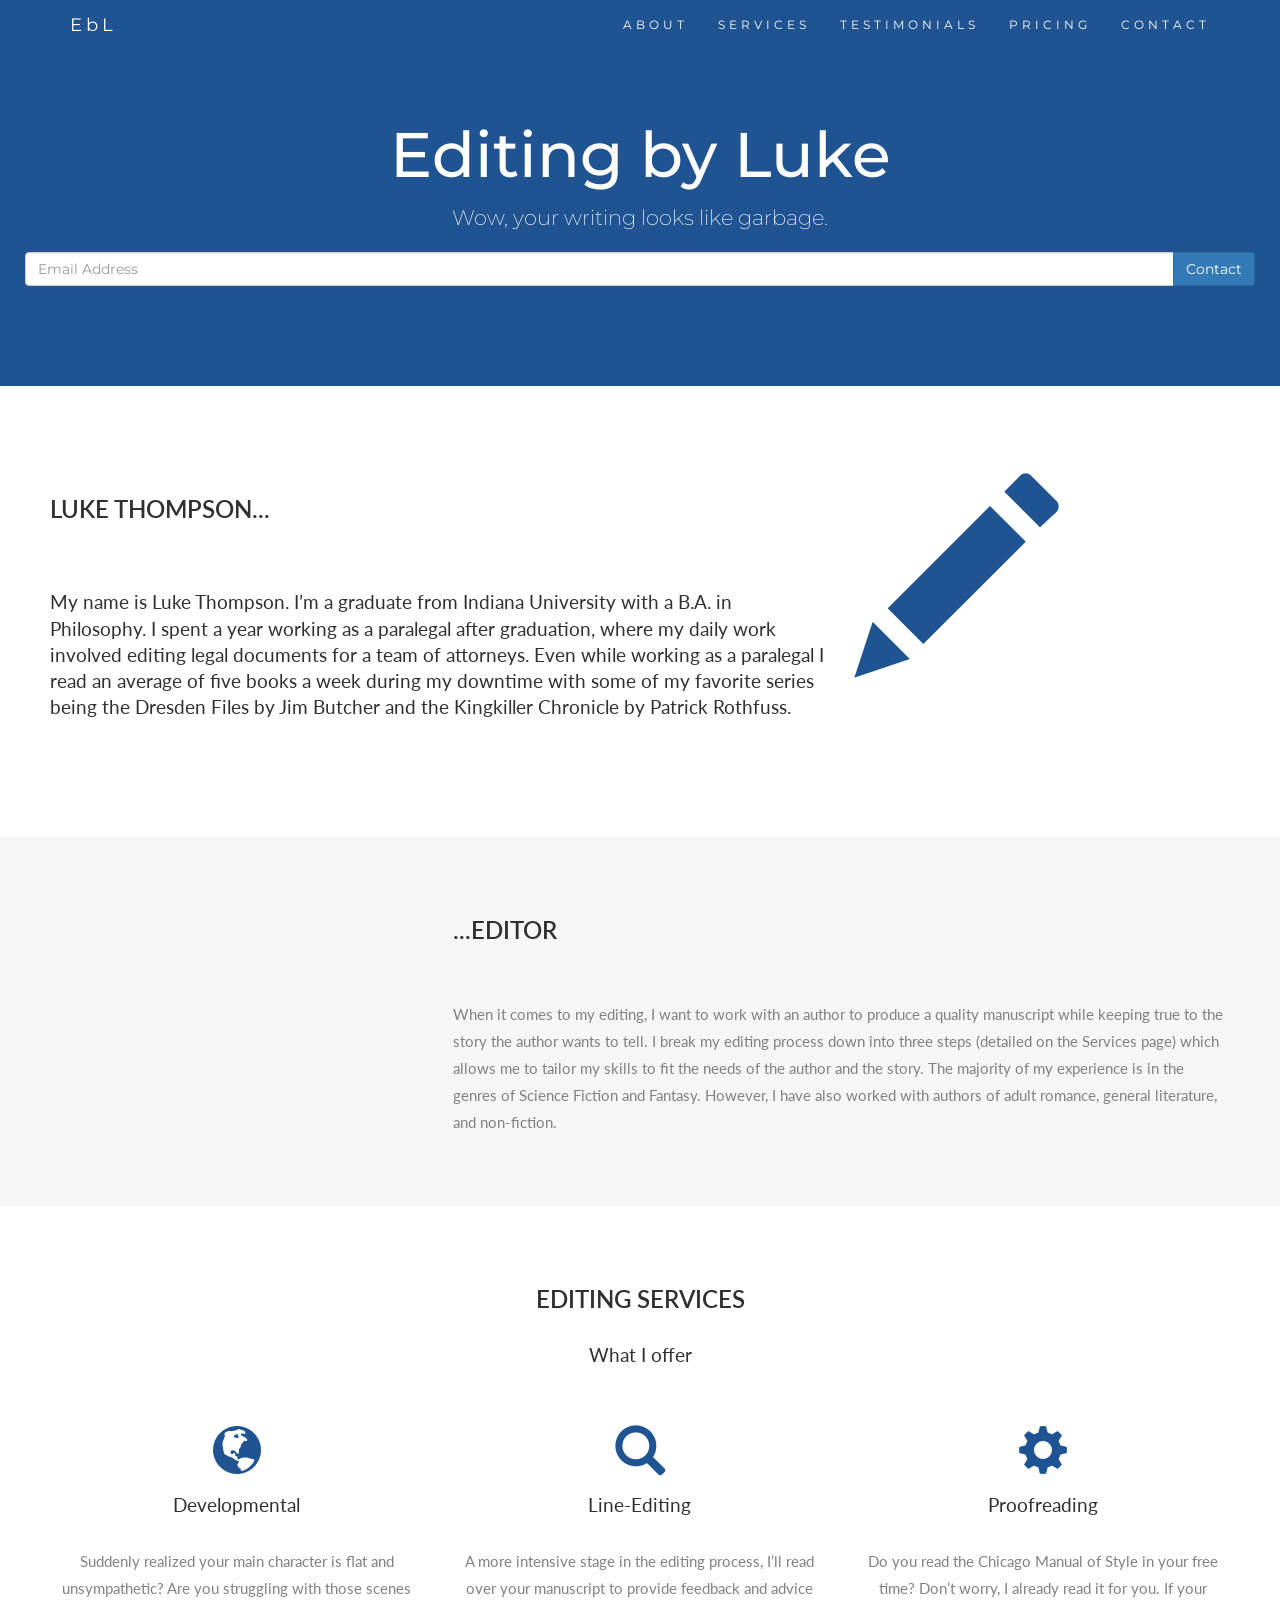
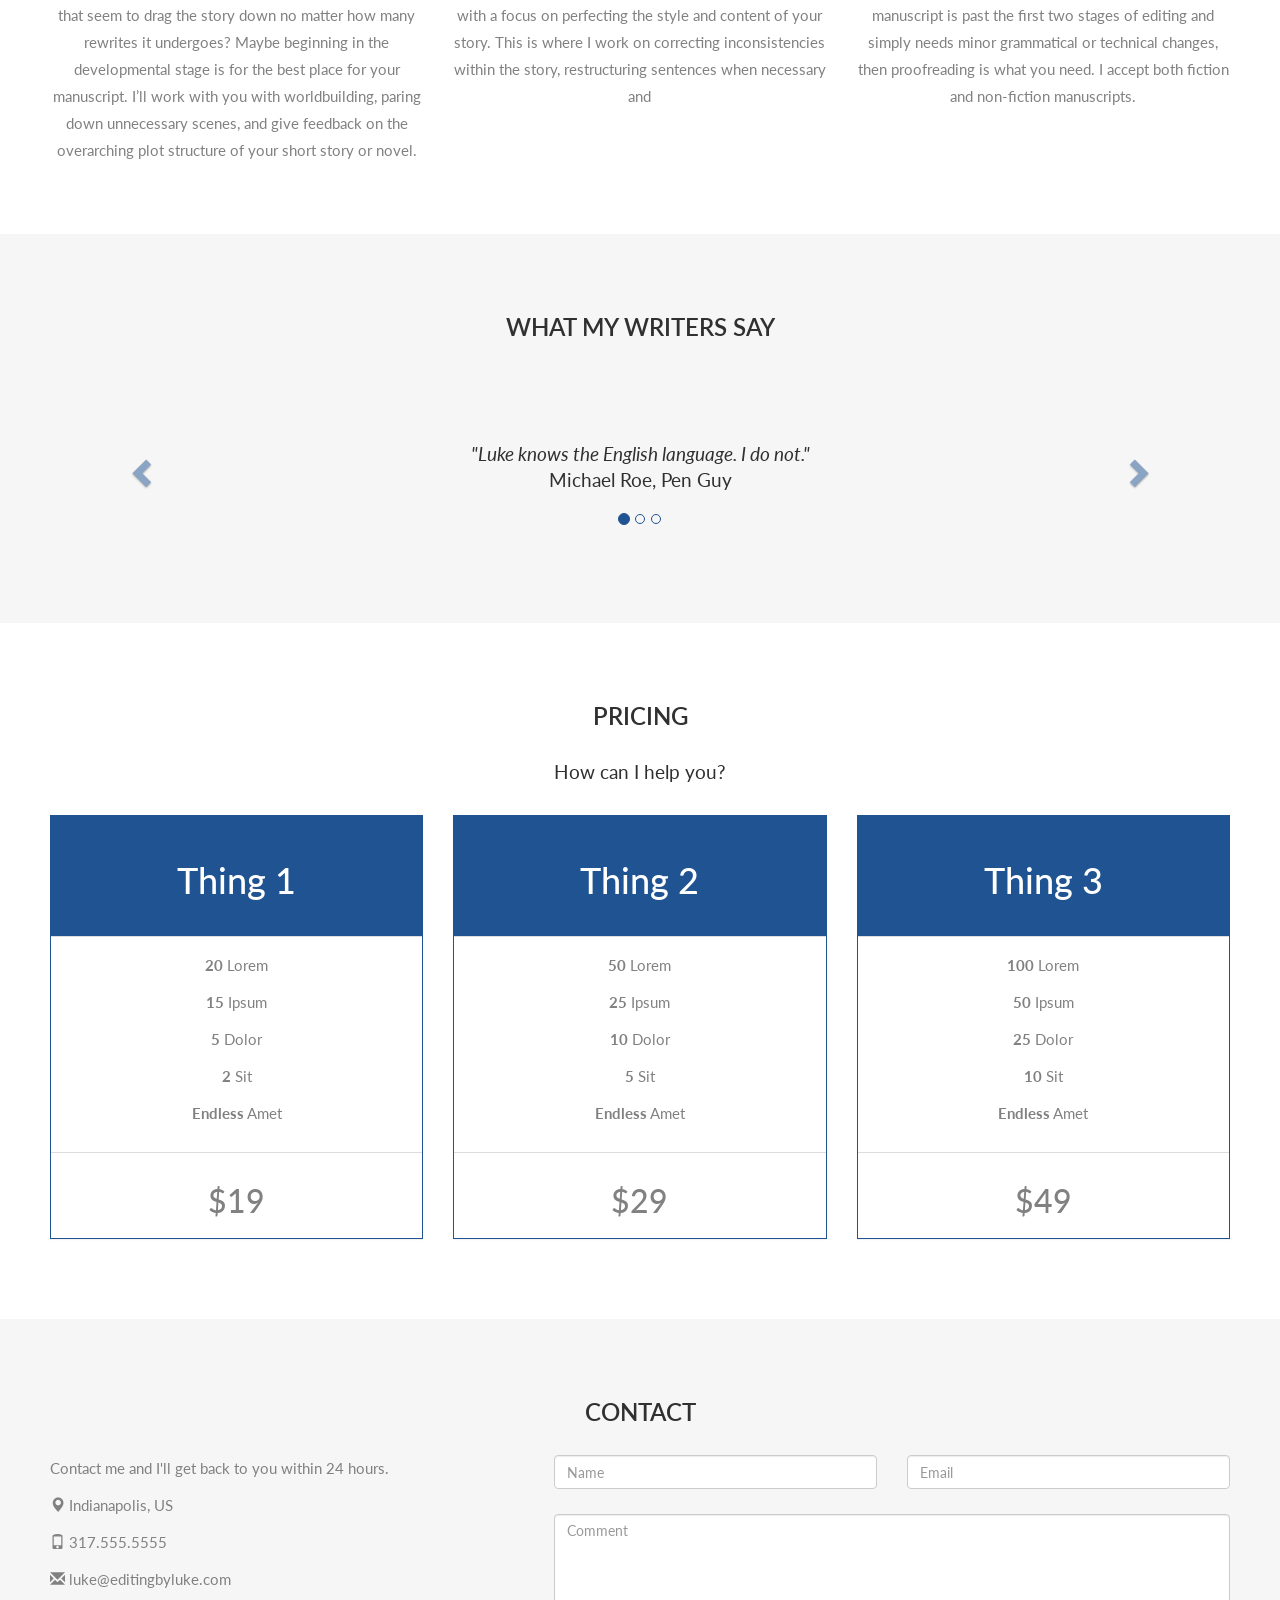
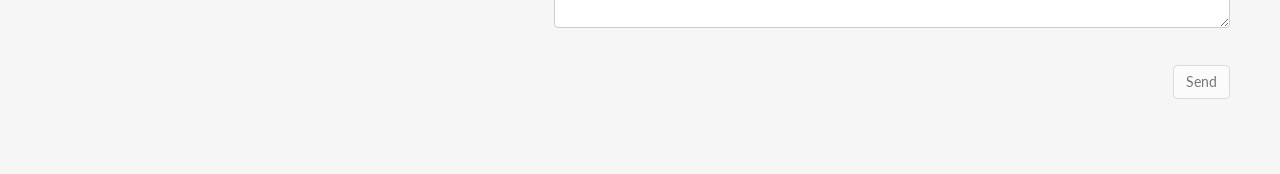
<file: lukthomp.html>
<!DOCTYPE html>
<html lang="en">

<head>
    <title>Editing by Luke</title>
    <meta charset="utf-8">
    <meta name="viewport" content="width=device-width, initial-scale=1">
    <link rel="stylesheet" href="https://maxcdn.bootstrapcdn.com/bootstrap/3.3.7/css/bootstrap.min.css">
    <link href="https://fonts.googleapis.com/css?family=Montserrat" rel="stylesheet" type="text/css">
    <link href="https://fonts.googleapis.com/css?family=Lato" rel="stylesheet" type="text/css">
    <script src="https://ajax.googleapis.com/ajax/libs/jquery/3.1.1/jquery.min.js"></script>
    <script src="https://maxcdn.bootstrapcdn.com/bootstrap/3.3.7/js/bootstrap.min.js"></script>
    <style>
        body {
            font: 400 15px Lato, sans-serif;
            line-height: 1.8;
            color: #818181;
        }

        h2 {
            font-size: 24px;
            text-transform: uppercase;
            color: #303030;
            font-weight: 600;
            margin-bottom: 30px;
        }

        h4 {
            font-size: 19px;
            line-height: 1.375em;
            color: #303030;
            font-weight: 400;
            margin-bottom: 30px;
        }

        .jumbotron {
            background-color: #1f5391;
            color: #fff;
            padding: 100px 25px;
            font-family: Montserrat, sans-serif;
        }

        .container-fluid {
            padding: 60px 50px;
        }

        .bg-grey {
            background-color: #f6f6f6;
        }

        .logo-small {
            color: #1f5391;
            font-size: 50px;
        }

        .logo {
            color: #1f5391;
            font-size: 200px;
        }

        .thumbnail {
            padding: 0 0 15px 0;
            border: none;
            border-radius: 0;
        }

        .thumbnail img {
            width: 100%;
            height: 100%;
            margin-bottom: 10px;
        }

        .carousel-control.right,
        .carousel-control.left {
            background-image: none;
            color: #1f5391;
        }

        .carousel-indicators li {
            border-color: #1f5391;
        }

        .carousel-indicators li.active {
            background-color: #1f5391;
        }

        .item h4 {
            font-size: 19px;
            line-height: 1.375em;
            font-weight: 400;
            font-style: italic;
            margin: 70px 0;
        }

        .item span {
            font-style: normal;
        }

        .panel {
            border: 1px solid #1f5391;
            border-radius: 0 !important;
            transition: box-shadow 0.5s;
        }

        .panel:hover {
            box-shadow: 5px 0px 40px rgba(0, 0, 0, .2);
        }

        .panel-footer .btn:hover {
            border: 1px solid #1f5391;
            background-color: #fff !important;
            color: #1f5391;
        }

        .panel-heading {
            color: #fff !important;
            background-color: #1f5391 !important;
            padding: 25px;
            border-bottom: 1px solid transparent;
            border-top-left-radius: 0px;
            border-top-right-radius: 0px;
            border-bottom-left-radius: 0px;
            border-bottom-right-radius: 0px;
        }

        .panel-footer {
            background-color: white !important;
        }

        .panel-footer h3 {
            font-size: 32px;
        }

        .panel-footer h4 {
            color: #aaa;
            font-size: 14px;
        }

        .panel-footer .btn {
            margin: 15px 0;
            background-color: #1f5391;
            color: #fff;
        }

        .navbar {
            margin-bottom: 0;
            background-color: #1f5391;
            z-index: 9999;
            border: 0;
            font-size: 12px !important;
            line-height: 1.42857143 !important;
            letter-spacing: 4px;
            border-radius: 0;
            font-family: Montserrat, sans-serif;
        }

        .navbar li a,
        .navbar .navbar-brand {
            color: #fff !important;
        }

        .navbar-nav li a:hover,
        .navbar-nav li.active a {
            color: #1f5391 !important;
            background-color: #fff !important;
        }

        .navbar-default .navbar-toggle {
            border-color: transparent;
            color: #fff !important;
        }

        footer .glyphicon {
            font-size: 20px;
            margin-bottom: 20px;
            color: #1f5391;
        }

        .slideanim {
            visibility: hidden;
        }

        .slide {
            animation-name: slide;
            -webkit-animation-name: slide;
            animation-duration: 1s;
            -webkit-animation-duration: 1s;
            visibility: visible;
        }

        @keyframes slide {
            0% {
                opacity: 0;
                transform: translateY(70%);
            }
            100% {
                opacity: 1;
                transform: translateY(0%);
            }
        }

        @-webkit-keyframes slide {
            0% {
                opacity: 0;
                -webkit-transform: translateY(70%);
            }
            100% {
                opacity: 1;
                -webkit-transform: translateY(0%);
            }
        }

        @media screen and (max-width: 768px) {
            .col-sm-4 {
                text-align: center;
                margin: 25px 0;
            }
            .btn-lg {
                width: 100%;
                margin-bottom: 35px;
            }
        }

        @media screen and (max-width: 480px) {
            .logo {
                font-size: 150px;
            }
        }
    </style>
</head>

<body id="myPage" data-spy="scroll" data-target=".navbar" data-offset="60">

    <nav class="navbar navbar-default navbar-fixed-top">
        <div class="container">
            <div class="navbar-header">
                <button type="button" class="navbar-toggle" data-toggle="collapse" data-target="#myNavbar">
        <span class="icon-bar"></span>
        <span class="icon-bar"></span>
        <span class="icon-bar"></span>
      </button>
                <a class="navbar-brand" href="#myPage">EbL</a>
            </div>
            <div class="collapse navbar-collapse" id="myNavbar">
                <ul class="nav navbar-nav navbar-right">
                    <li><a href="#about">ABOUT</a></li>
                    <li><a href="#services">SERVICES</a></li>
                    <li><a href="#portfolio">TESTIMONIALS</a></li>
                    <li><a href="#pricing">PRICING</a></li>
                    <li><a href="#contact">CONTACT</a></li>
                </ul>
            </div>
        </div>
    </nav>

    <div class="jumbotron text-center">
        <h1>Editing by Luke</h1>
        <p>Wow, your writing looks like garbage.</p>
        <form>
            <div class="input-group">
                <input type="email" class="form-control" size="50" placeholder="Email Address" required>
                <div class="input-group-btn">
                    <button type="button" class="btn btn-primary">Contact</button>
                </div>
            </div>
        </form>
    </div>

    <!-- Container (About Section) -->
    <div id="about" class="container-fluid">
        <div class="row">
            <div class="col-sm-8">
                <h2>Luke Thompson...</h2><br>
                <h4>My name is Luke Thompson. I’m a graduate from Indiana University with a B.A. in Philosophy. I spent a year working as a paralegal after graduation, where my daily work involved editing legal documents for a team of attorneys. Even while working as a paralegal I read an average of five books a week during my downtime with some of my favorite series being the Dresden Files by Jim Butcher and the Kingkiller Chronicle by Patrick Rothfuss. </h4><br>
            </div>
            <div class="col-sm-4">
                <span class="glyphicon glyphicon-pencil logo"></span>
            </div>
        </div>
    </div>

    <div class="container-fluid bg-grey">
        <div class="row">
            <div class="col-sm-4">
            </div>
            <div class="col-sm-8">
                <h2>...Editor</h2><br>
                <p>When it comes to my editing, I want to work with an author to produce a quality manuscript while keeping true to the story the author wants to tell. I break my editing process down into three steps (detailed on the Services page) which
                    allows me to tailor my skills to fit the needs of the author and the story. The majority of my experience is in the genres of Science Fiction and Fantasy. However, I have also worked with authors of adult romance, general literature,
                    and non-fiction. </p>
            </div>
        </div>
    </div>

    <!-- Container (Services Section) -->
    <div id="services" class="container-fluid text-center">
        <h2>Editing Services</h2>
        <h4>What I offer</h4>
        <br>
        <div class="row slideanim">
            <div class="col-sm-4">
                <span class="glyphicon glyphicon-globe logo-small"></span>
                <h4>Developmental</h4>
                <p>Suddenly realized your main character is flat and unsympathetic? Are you struggling with those scenes that seem to drag the story down no matter how many rewrites it undergoes? Maybe beginning in the developmental stage is for the best
                    place for your manuscript. I’ll work with you with worldbuilding, paring down unnecessary scenes, and give feedback on the overarching plot structure of your short story or novel. </p>
            </div>
            <div class="col-sm-4">
                <span class="glyphicon glyphicon-search logo-small"></span>
                <h4>Line-Editing</h4>
                <p>A more intensive stage in the editing process, I’ll read over your manuscript to provide feedback and advice with a focus on perfecting the style and content of your story. This is where I work on correcting inconsistencies within the
                    story, restructuring sentences when necessary and </p>
            </div>
            <div class="col-sm-4">
                <span class="glyphicon glyphicon-cog logo-small"></span>
                <h4>Proofreading</h4>
                <p>Do you read the Chicago Manual of Style in your free time? Don’t worry, I already read it for you. If your manuscript is past the first two stages of editing and simply needs minor grammatical or technical changes, then proofreading is
                    what you need. I accept both fiction and non-fiction manuscripts. </p>
            </div>
        </div>
    </div>

    <!-- Container (Portfolio Section) -->
    <div id="portfolio" class="container-fluid text-center bg-grey">
        <h2 class="slideanim">What my writers say</h2>
        <div id="myCarousel" class="carousel slide slideanim text-center" data-ride="carousel">
            <!-- Indicators -->
            <ol class="carousel-indicators">
                <li data-target="#myCarousel" data-slide-to="0" class="active"></li>
                <li data-target="#myCarousel" data-slide-to="1"></li>
                <li data-target="#myCarousel" data-slide-to="2"></li>
            </ol>

            <!-- Wrapper for slides -->
            <div class="carousel-inner" role="listbox">
                <div class="item active">
                    <h4>"Luke knows the English language.  I do not."<br><span style="font-style:normal;">Michael Roe, Pen Guy</span></h4>
                </div>
                <div class="item">
                    <h4>"One word.  That's how long my book is."<br><span style="font-style:normal;">John Doe, <em>This Book Has One Word In It</em></span></h4>
                </div>
                <div class="item">
                    <h4>"My dream is to write a coffeetable book of dank memes."<br><span style="font-style:normal;">President-Elect Donald J. Trump</span></h4>
                </div>
            </div>

            <!-- Left and right controls -->
            <a class="left carousel-control" href="#myCarousel" role="button" data-slide="prev">
                <span class="glyphicon glyphicon-chevron-left" aria-hidden="true"></span>
                <span class="sr-only">Previous</span>
            </a>
            <a class="right carousel-control" href="#myCarousel" role="button" data-slide="next">
                <span class="glyphicon glyphicon-chevron-right" aria-hidden="true"></span>
                <span class="sr-only">Next</span>
            </a>
        </div>
    </div>

    <!-- Container (Pricing Section) -->
    <div id="pricing" class="container-fluid">
        <div class="text-center">
            <h2>Pricing</h2>
            <h4>How can I help you?</h4>
        </div>
        <div class="row slideanim">
            <div class="col-sm-4 col-xs-12">
                <div class="panel panel-default text-center">
                    <div class="panel-heading">
                        <h1>Thing 1</h1>
                    </div>
                    <div class="panel-body">
                        <p><strong>20</strong> Lorem</p>
                        <p><strong>15</strong> Ipsum</p>
                        <p><strong>5</strong> Dolor</p>
                        <p><strong>2</strong> Sit</p>
                        <p><strong>Endless</strong> Amet</p>
                    </div>
                    <div class="panel-footer">
                        <h3>$19</h3>
                    </div>
                </div>
            </div>
            <div class="col-sm-4 col-xs-12">
                <div class="panel panel-default text-center">
                    <div class="panel-heading">
                        <h1>Thing 2</h1>
                    </div>
                    <div class="panel-body">
                        <p><strong>50</strong> Lorem</p>
                        <p><strong>25</strong> Ipsum</p>
                        <p><strong>10</strong> Dolor</p>
                        <p><strong>5</strong> Sit</p>
                        <p><strong>Endless</strong> Amet</p>
                    </div>
                    <div class="panel-footer">
                        <h3>$29</h3>
                    </div>
                </div>
            </div>
            <div class="col-sm-4 col-xs-12">
                <div class="panel panel-default text-center">
                    <div class="panel-heading">
                        <h1>Thing 3</h1>
                    </div>
                    <div class="panel-body">
                        <p><strong>100</strong> Lorem</p>
                        <p><strong>50</strong> Ipsum</p>
                        <p><strong>25</strong> Dolor</p>
                        <p><strong>10</strong> Sit</p>
                        <p><strong>Endless</strong> Amet</p>
                    </div>
                    <div class="panel-footer">
                        <h3>$49</h3>
                    </div>
                </div>
            </div>
        </div>
    </div>


    <!-- Container (Contact Section) -->
    <div id="contact" class="container-fluid slideanim bg-grey">
        <h2 class="text-center">CONTACT</h2>
        <div class="row">
            <div class="col-sm-5">
                <p>Contact me and I'll get back to you within 24 hours.</p>
                <p><span class="glyphicon glyphicon-map-marker"></span> Indianapolis, US</p>
                <p><span class="glyphicon glyphicon-phone"></span> 317.555.5555</p>
                <p><span class="glyphicon glyphicon-envelope"></span> luke@editingbyluke.com</p>
            </div>
            <div class="col-sm-7 slideanim">
                <form id="contact-form" method="post" action="sendmail.php" role="form">
                    <div class="messages"></div>
                    <div class="row">
                        <div class="col-sm-6 form-group">
                            <input class="form-control" id="name" name="name" placeholder="Name" type="text" required>
                            <div class="help-block with-errors"></div>
                        </div>
                        <div class="col-sm-6 form-group">
                            <input class="form-control" id="email" name="email" placeholder="Email" type="email" required>
                            <div class="help-block with-errors"></div>
                        </div>
                    </div>
                    <textarea class="form-control" id="comments" name="comments" placeholder="Comment" rows="5"></textarea><br>
                    <div class="help-block with-errors"></div>
                    <div class="row">
                        <div class="col-sm-12 form-group">
                            <button class="btn btn-default pull-right" type="submit">Send</button>
                        </div>
                    </div>
                </form>
            </div>
        </div>
    </div>
    <script>
        $(document).ready(function() {
            // Add smooth scrolling to all links in navbar + footer link
            $(".navbar a, footer a[href='#myPage']").on('click', function(event) {
                // Make sure this.hash has a value before overriding default behavior
                if (this.hash !== "") {
                    // Prevent default anchor click behavior
                    event.preventDefault();

                    // Store hash
                    var hash = this.hash;

                    // Using jQuery's animate() method to add smooth page scroll
                    // The optional number (900) specifies the number of milliseconds it takes to scroll to the specified area
                    $('html, body').animate({
                        scrollTop: $(hash).offset().top
                    }, 900, function() {

                        // Add hash (#) to URL when done scrolling (default click behavior)
                        window.location.hash = hash;
                    });
                } // End if
            });

            $(window).scroll(function() {
                $(".slideanim").each(function() {
                    var pos = $(this).offset().top;

                    var winTop = $(window).scrollTop();
                    if (pos < winTop + 600) {
                        $(this).addClass("slide");
                    }
                });
            });
        })
    </script>

    <script src="sendmail.js"></script>
    <script src="validator.js"></script>

</body>

</html>
</file>
